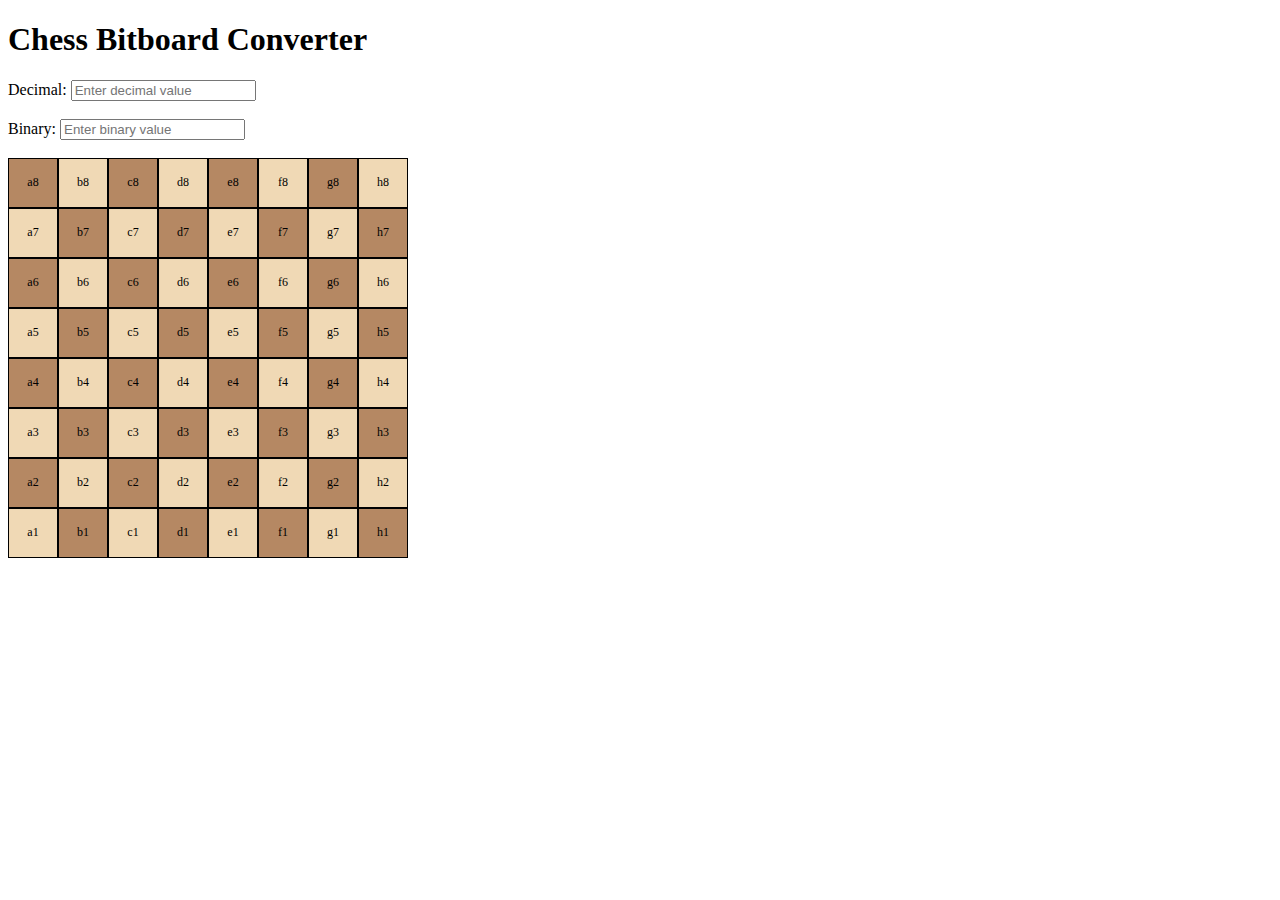
<file: app/static/html/bitboard.html>
<!DOCTYPE html>
<html lang="en">
<head>
    <meta charset="UTF-8">
    <meta name="viewport" content="width=device-width, initial-scale=1.0">
    <title>Chess Bitboard Converter</title>
    <link rel="icon" type="image/png" href="/static/images/wQ.svg" />
    <style>
        .board {
            display: grid;
            grid-template-columns: repeat(8, 50px);
            grid-template-rows: repeat(8, 50px);
            gap: 0;
        }

        .square {
            width: 50px;
            height: 50px;
            display: flex;
            align-items: center;
            justify-content: center;
            font-size: 12px;
            border: 1px solid black;
            box-sizing: border-box;
        }

        .light {
            background-color: #f0d9b5;
        }

        .dark {
            background-color: #b58863;
        }

        .highlight {
            background-color: yellow !important;
        }
    </style>
</head>
<body>
    <h1>Chess Bitboard Converter</h1>
    <div>
        <label for="decimalInput">Decimal:</label>
        <input type="number" id="decimalInput" placeholder="Enter decimal value">
        <br><br>
        <label for="binaryInput">Binary:</label>
        <input type="text" id="binaryInput" placeholder="Enter binary value">
    </div>
    <br>
    <div class="board" id="board"></div>

    <script>
        function createBoard() {
            const board = document.getElementById('board');
            board.innerHTML = '';
            for (let rank = 7; rank >= 0; rank--) {
                for (let file = 0; file < 8; file++) {
                    const squareIndex = rank * 8 + file;
                    const square = document.createElement('div');
                    square.className = `square ${(rank + file) % 2 === 0 ? 'light' : 'dark'}`;
                    square.dataset.index = squareIndex;
                    square.textContent = `${String.fromCharCode(97 + file)}${rank + 1}`;
                    board.appendChild(square);
                }
            }
        }

        function highlightSquares(bitboard) {
            const squares = document.querySelectorAll('.square');
            squares.forEach(square => square.classList.remove('highlight'));
            for (let i = 0; i < 64; i++) {
                if (bitboard & (1n << BigInt(i))) {
                    const square = document.querySelector(`.square[data-index="${i}"]`);
                    if (square) {
                        square.classList.add('highlight');
                    }
                }
            }
        }

        function updateInputs() {
            const decimalInput = document.getElementById('decimalInput');
            const binaryInput = document.getElementById('binaryInput');
            const decimalValue = BigInt(decimalInput.value || 0);
            binaryInput.value = decimalValue.toString(2).padStart(64, '0');
            highlightSquares(decimalValue);
        }

        function updateBoard() {
            const decimalInput = document.getElementById('decimalInput');
            const binaryInput = document.getElementById('binaryInput');
            const binaryValue = BigInt(`0b${binaryInput.value || '0'}`);
            decimalInput.value = binaryValue.toString();
            highlightSquares(binaryValue);
        }

        document.getElementById('decimalInput').addEventListener('input', updateInputs);
        document.getElementById('binaryInput').addEventListener('input', updateBoard);

        createBoard();
    </script>
</body>
</html>
</file>
